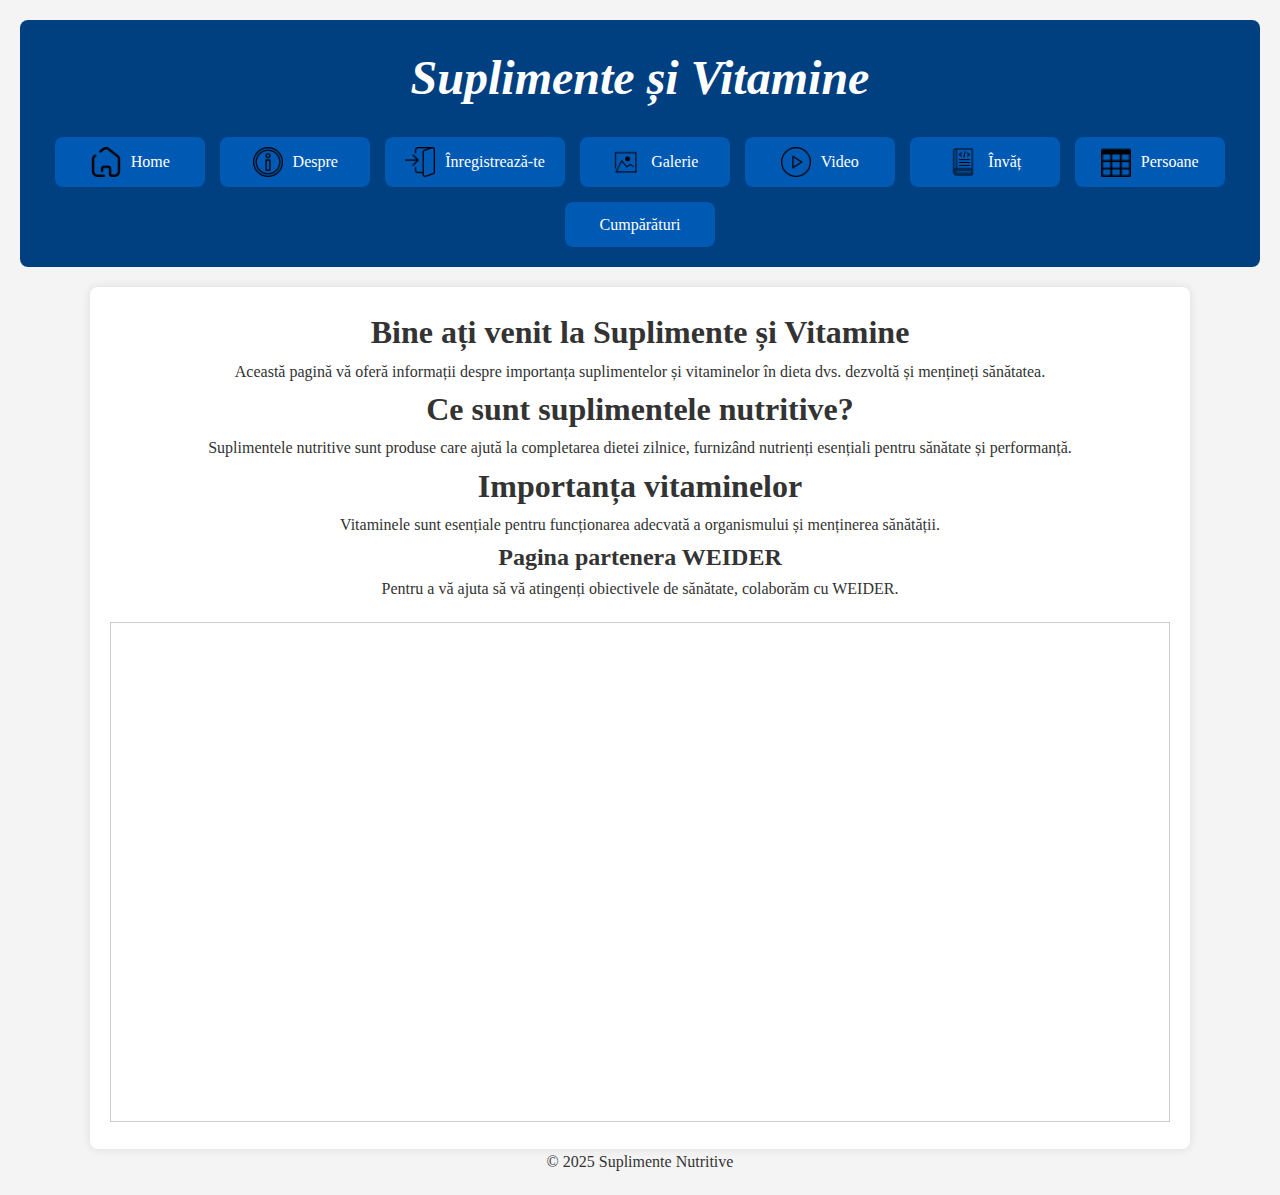
<file: continut/index.html>
<!DOCTYPE html>
<html lang="ro">
<head>
    <meta charset="UTF-8">
    <meta name="viewport" content="width=device-width, initial-scale=1.0">
    <!-- face pagina responsive pe dispozitive mobile -->
    <title>Suplimente și Vitamine</title>
    <link rel="stylesheet" href="css/stil.css">
    <script src="js/script.js" defer></script>
      <script>
        function schimbaContinut(resursa, jsFisier, jsFunctie) {
    var xhttp = new XMLHttpRequest();
    xhttp.onreadystatechange = function() {
        if (this.readyState == 4 && this.status == 200) {
            document.getElementById("continut").innerHTML = this.responseText;
            
            if (jsFisier) {
                var elementScript = document.createElement('script');
                elementScript.onload = function() {
                    console.log("hello");
                    if (jsFunctie) {
                        window[jsFunctie]();
                    }
                };
                elementScript.src = jsFisier;
                document.head.appendChild(elementScript);
            } else {
                if (jsFunctie) {
                    window[jsFunctie]();
                }
            }
        }
    };
    xhttp.open("GET", resursa + ".html", true);
    xhttp.send();
}
    </script>
</head>
<body onload="schimbaContinut('acasa')">
    <header>
        <h1><b><i>Suplimente și Vitamine</i></b></h1>
        <div class="button-container">
            <a class="button" onclick="schimbaContinut('acasa')">
                <img src="images/home-agreement.png" alt="Home" width="30" height="30">
                <span>Home</span>
            </a>
            <a class="button" onclick="schimbaContinut('despre')">
                <img src="images/inf.png" alt="Home" width="30" height="30">
                <span>Despre</span>
            </a>
            <a class="button" onclick="schimbaContinut('inregistreaza','js/script.js','inregistreazaUtilizator')">
                <img src="images/log-in.png" alt="Înregistrează-te acum" width="30" height="30">
                <span>Înregistrează-te</span>
            </a>
            <a class="button" onclick="schimbaContinut('desen')">
                <img src="images/galery.png" alt="Galerie Animata" width="30" height="30">
                <span>Galerie</span>
            </a>
            <a class="button" onclick="schimbaContinut('video')">
                <img src="images/play-button.png" alt="Video suplimente" width="30" height="30">
                <span>Video</span>
            </a>
            <a class="button" onclick="schimbaContinut('invat', '', 'initInvata')">
                <img src="images/book.png" alt="Învăț" width="30" height="30">
                <span>Învăț</span>
            </a>
            <a class="button" onclick="schimbaContinut('persoane', 'js/persoane.js', 'incarcaPersoane')">
                <img src="images/table.png" alt="Persoane" width="30" height="30">
                <span>Persoane</span>
            </a>
            <a class="button" onclick="schimbaContinut('cumparaturi', 'js/cumparaturi.js', 'initCumparaturi')">
                <span>Cumpărături</span>
            </a>
        </div>
    </header>
    <main id="continut">
    </main>
    <footer>
        <p>&copy; 2025 Suplimente Nutritive</p>
    </footer>

  
</body>
</html>
</file>
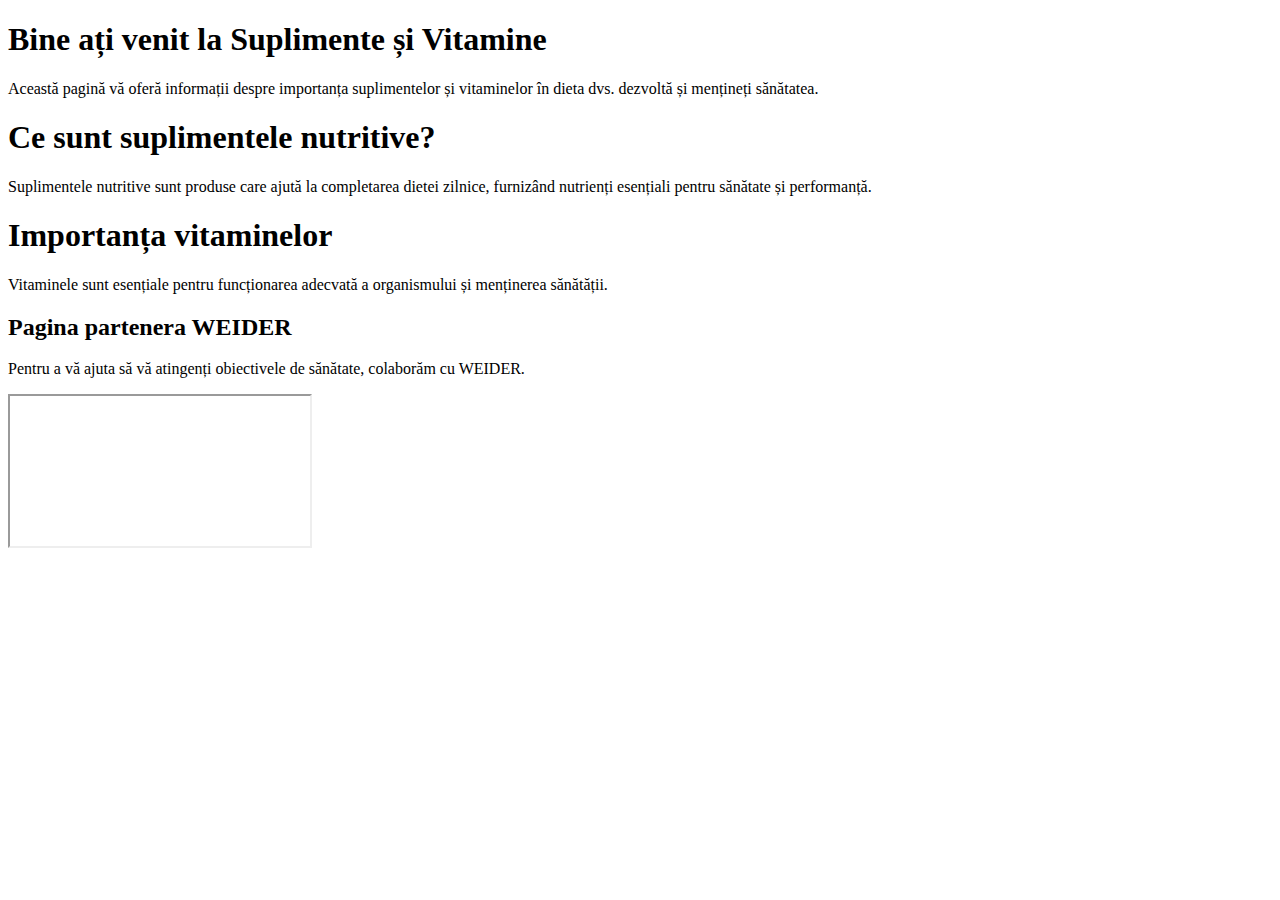
<file: continut/acasa.html>
<!DOCTYPE html>
<html lang="en">
<head>
    <meta charset="UTF-8">
    <meta name="viewport" content="width=device-width, initial-scale=1.0">
    <title>Document</title>
</head>
<body>
    <div class="container">
        <section id="showcase">
            <h1>Bine ați venit la Suplimente și Vitamine</h1>
            <p>Această pagină vă oferă informații despre importanța suplimentelor și vitaminelor în dieta dvs. dezvoltă și mențineți sănătatea.</p>
        </section>
    
        <section id="main">
            <h1>Ce sunt suplimentele nutritive?</h1>
            <p>Suplimentele nutritive sunt produse care ajută la completarea dietei zilnice, furnizând nutrienți esențiali pentru sănătate și performanță.</p>
            <h1>Importanța vitaminelor</h1>
            <p>Vitaminele sunt esențiale pentru funcționarea adecvată a organismului și menținerea sănătății.</p>
        </section>
        
        <section id="sidebar">
            <h2>Pagina partenera WEIDER</h2>
            <p>Pentru a vă ajuta să vă atingenți obiectivele de sănătate, colaborăm cu WEIDER.</p>
            <iframe src="https://www.weider.ro/" ></iframe>    </section>
    </div>
    
</body>
</html>
</file>
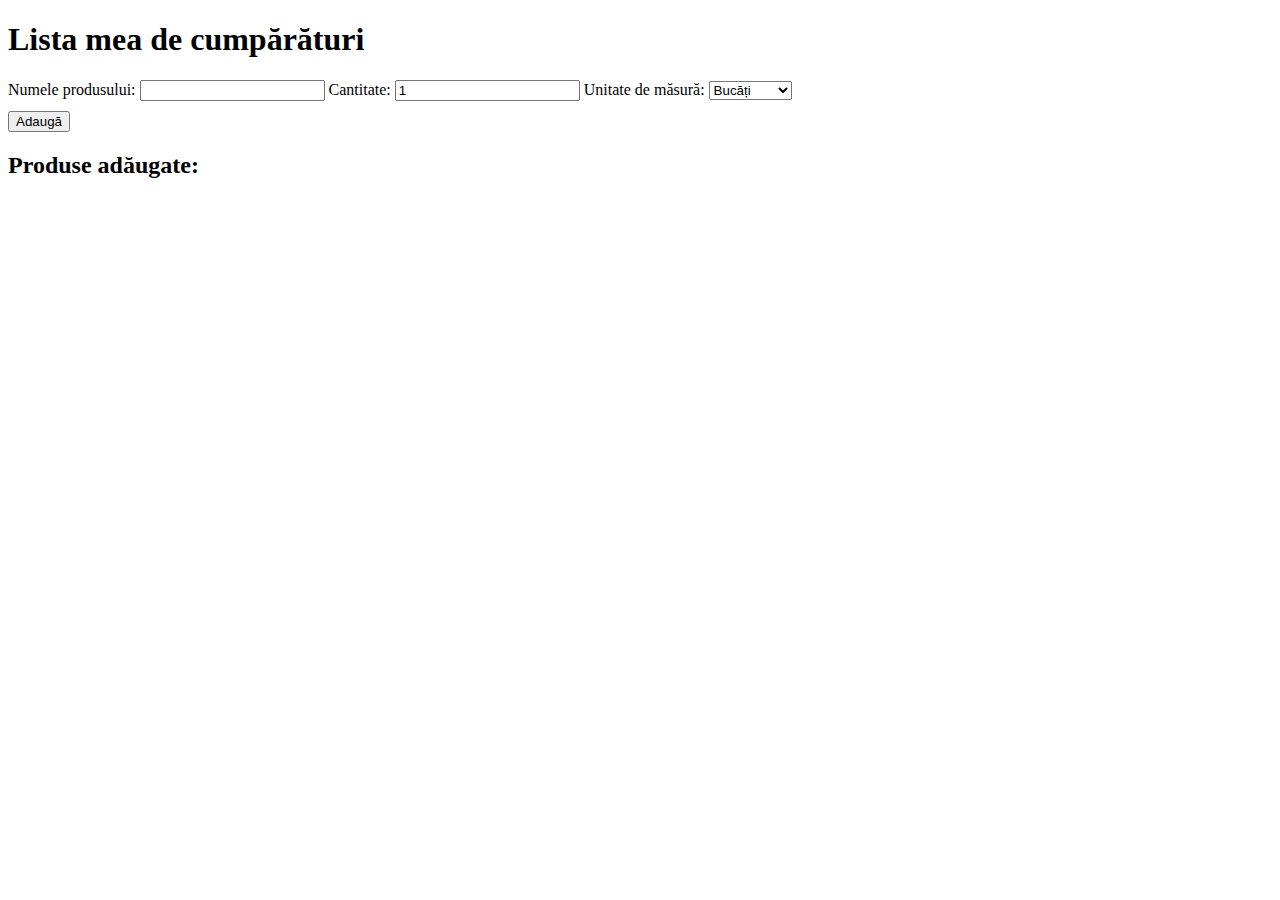
<file: continut/cumparaturi.html>
<!DOCTYPE html>
<html lang="ro">
<head>
    <meta charset="UTF-8">
    <meta name="viewport" content="width=device-width, initial-scale=1.0">
    <title>Lista de Cumpărături</title>
    <style>
        .container {
            margin: 20px 0;
        }
        .form-group {
            margin-bottom: 10px;
        }
        #lista-produse li {
            margin: 8px 0;
            padding: 5px;
            border-bottom: 1px solid #eee;
        }
        .sterge-produs {
            margin-left: 10px;
            padding: 2px 5px;
            background-color: #ff6b6b;
            color: white;
            border: none;
            cursor: pointer;
        }
    </style>
</head>
<body>
    <h1>Lista mea de cumpărături</h1>
    
    <div class="container">
        <form id="formular-produs" onsubmit="return false;">
            <div class="form-group">
                <label for="nume">Numele produsului:</label>
                <input type="text" id="nume" name="nume" required>
            
                
                <label for="cantitate">Cantitate:</label>
                <input type="number" id="cantitate" name="cantitate" min="1" value="1" required>
            
                
                <label for="unitate">Unitate de măsură:</label>
                <select id="unitate" name="unitate">
                    <option value="buc">Bucăți</option>
                    <option value="kg">Kilograme</option>
                    <option value="l">Litri</option>
                    <option value="g">Grame</option>
                </select>
            </div>
            
            <button type="button" id="adauga" onclick="handleSubmit(event)">Adaugă</button>
        </form>
    </div>
    
    <div class="container">
        <h2>Produse adăugate:</h2>
        <ul id="lista-produse"></ul>
    </div>

</body>
</html>
</file>
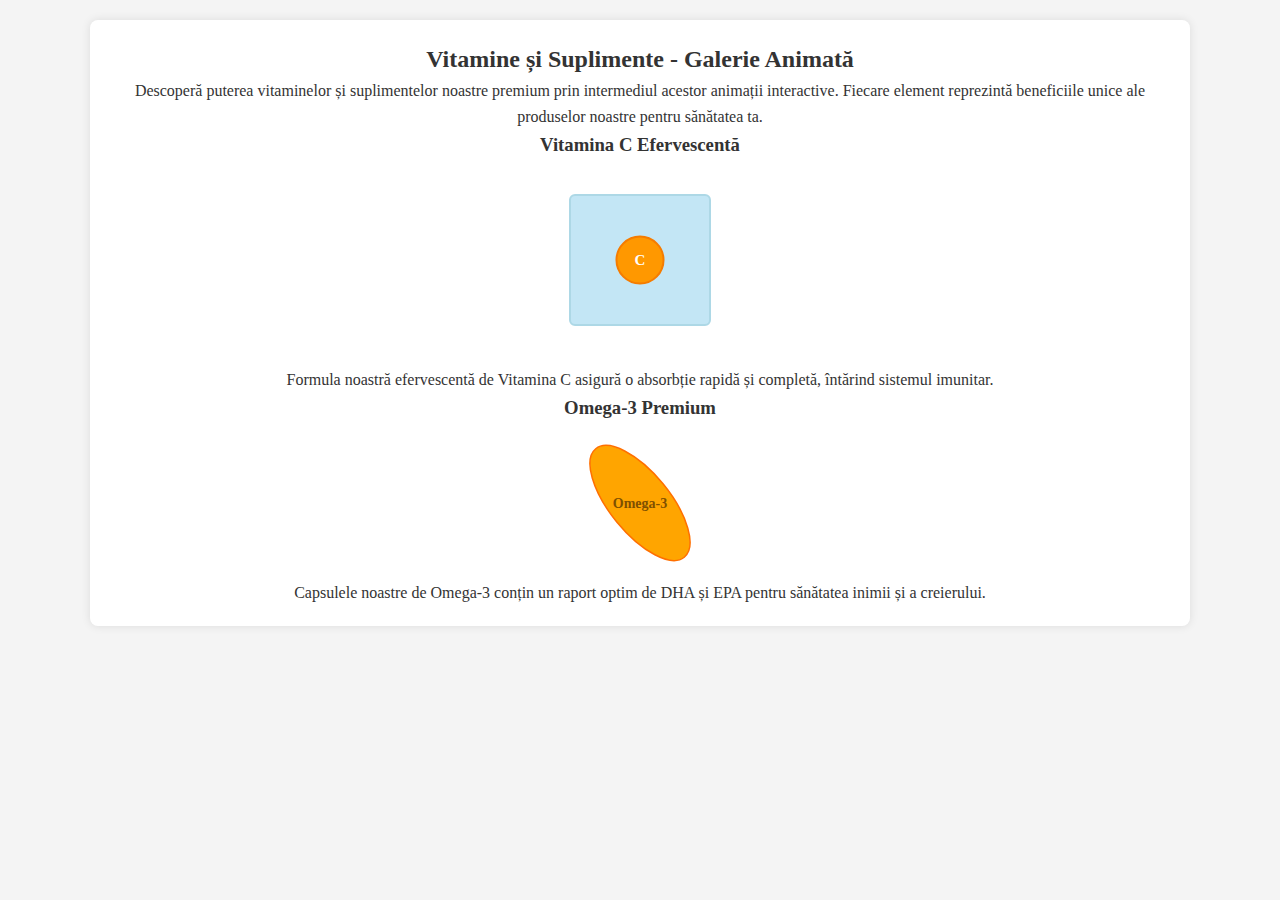
<file: continut/desen.html>
<!DOCTYPE html>
<html lang="ro">
<head>
    <meta charset="UTF-8">
    <meta name="viewport" content="width=device-width, initial-scale=1.0">
    <title>Vitamine și Suplimente - Galerie Animată</title>
    <link rel="stylesheet" href="css/stil.css">
</head>
<body>
    
    <div class="container">
        <h2>Vitamine și Suplimente - Galerie Animată</h2>
        <p>Descoperă puterea vitaminelor și suplimentelor noastre premium prin intermediul acestor animații interactive. Fiecare element reprezintă beneficiile unice ale produselor noastre pentru sănătatea ta.</p>
        
        <div class="svg-gallery">
            <div class="svg-item">
                <h3 class="svg-title">Vitamina C Efervescentă</h3>
                <div class="svg-container">
                    <svg width="280" height="200" xmlns="http://www.w3.org/2000/svg">

                        <rect x="70" y="35" width="140" height="130" rx="5" ry="5" fill="skyblue" fill-opacity="50%" stroke="lightblue" stroke-width="2" />
                        <circle cx="140" cy="100" r="20" fill="#ff9800" stroke="#f57c00" stroke-width="2">
                            <animate attributeName="r" values="20;25;20" dur="2s" repeatCount="indefinite" />
                        </circle>
                        <text x="140" y="105" text-anchor="middle" fill="white" font-size="15" font-weight="bold">C</text>
                    </svg>
                </div>
                <p class="description">Formula noastră efervescentă de Vitamina C asigură o absorbție rapidă și completă, întărind sistemul imunitar.</p>
            </div>
            
            
            <div class="svg-item">
                <h3 class="svg-title">Omega-3 Premium</h3>
                <div class="svg-container">
                    <svg width="280" height="150" xmlns="http://www.w3.org/2000/svg">
                        <ellipse cx="140" cy="80" rx="70" ry="30" fill="orange" stroke="#ff6f00" stroke-width="1.5">
                            <animateTransform attributeName="transform" begin="0s" dur="5s" type="rotate" from="0 140 80" to="360 140 80" repeatCount="indefinite" />
                        </ellipse>
                        <text x="140" y="85" text-anchor="middle" fill="#7f5000" font-size="14" font-weight="bold">Omega-3</text>
                    </svg>
                </div>
                <p class="description">Capsulele noastre de Omega-3 conțin un raport optim de DHA și EPA pentru sănătatea inimii și a creierului.</p>
            </div>
</file>
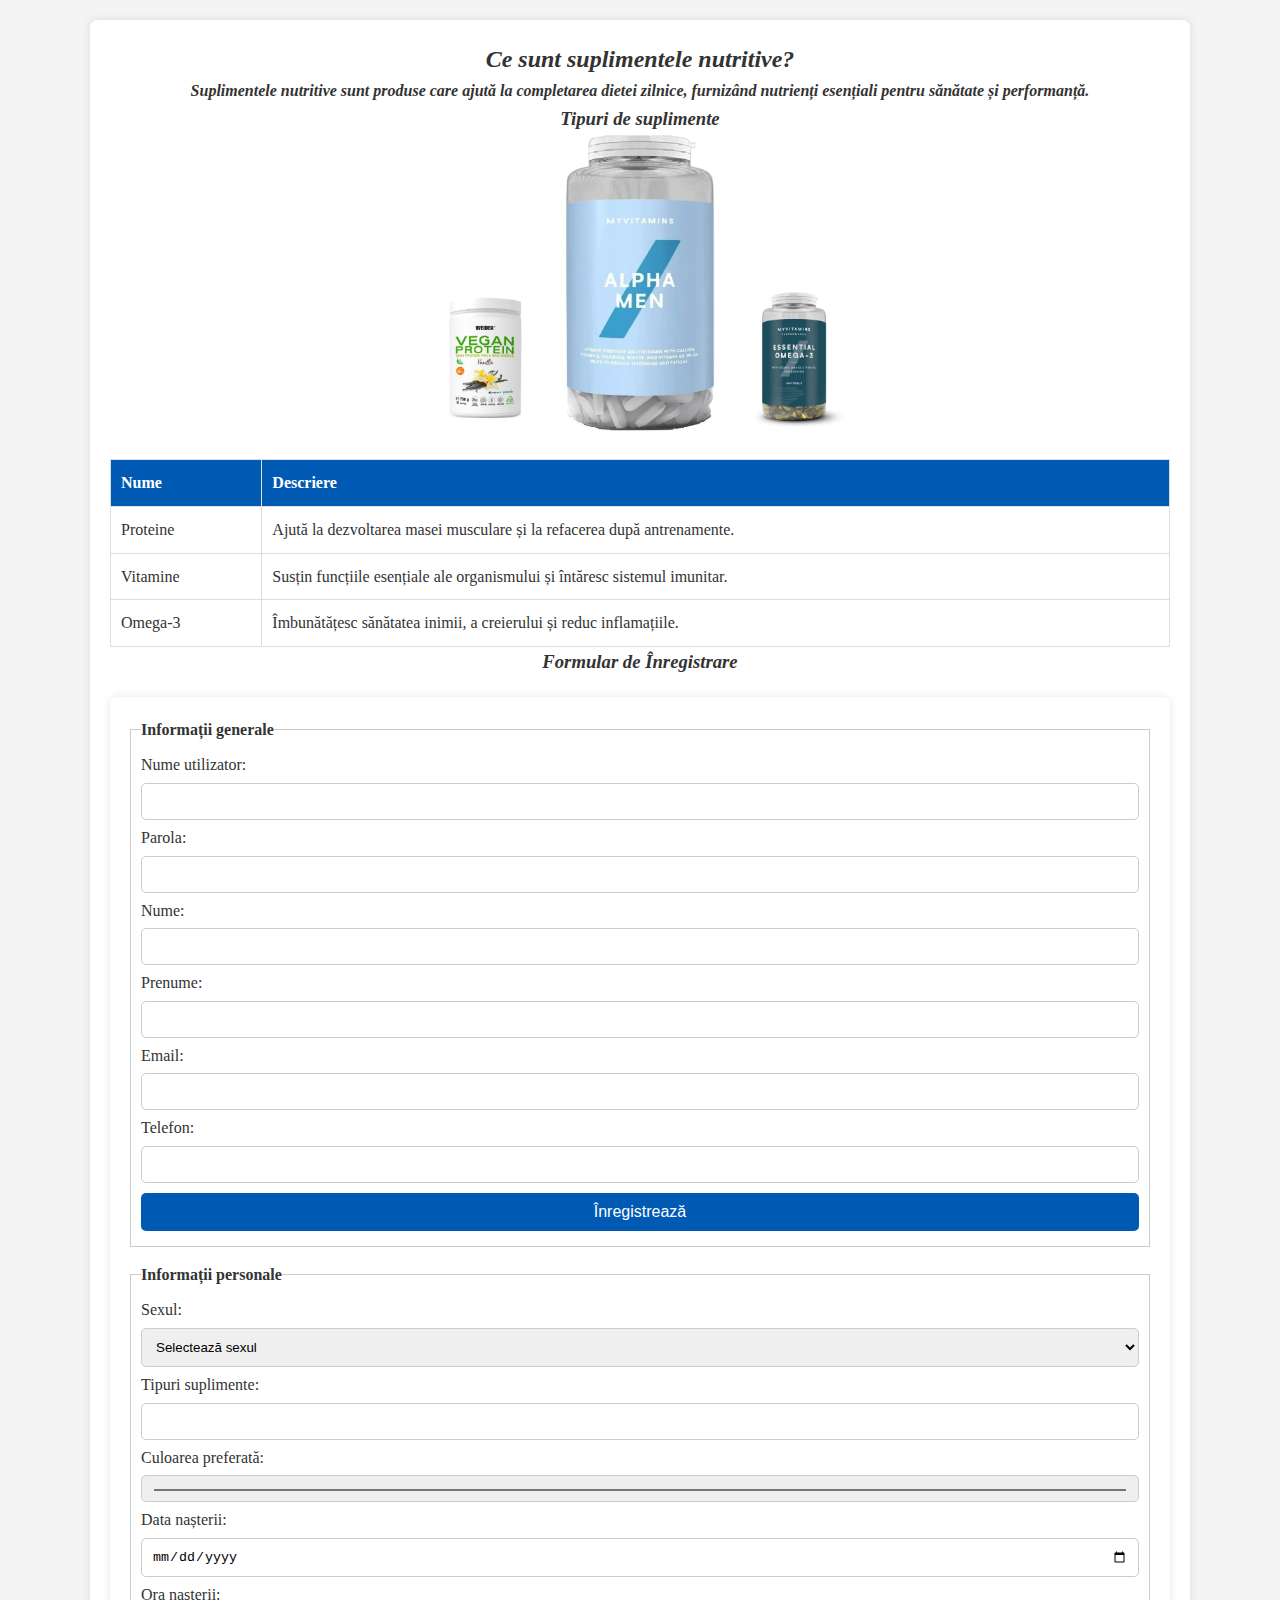
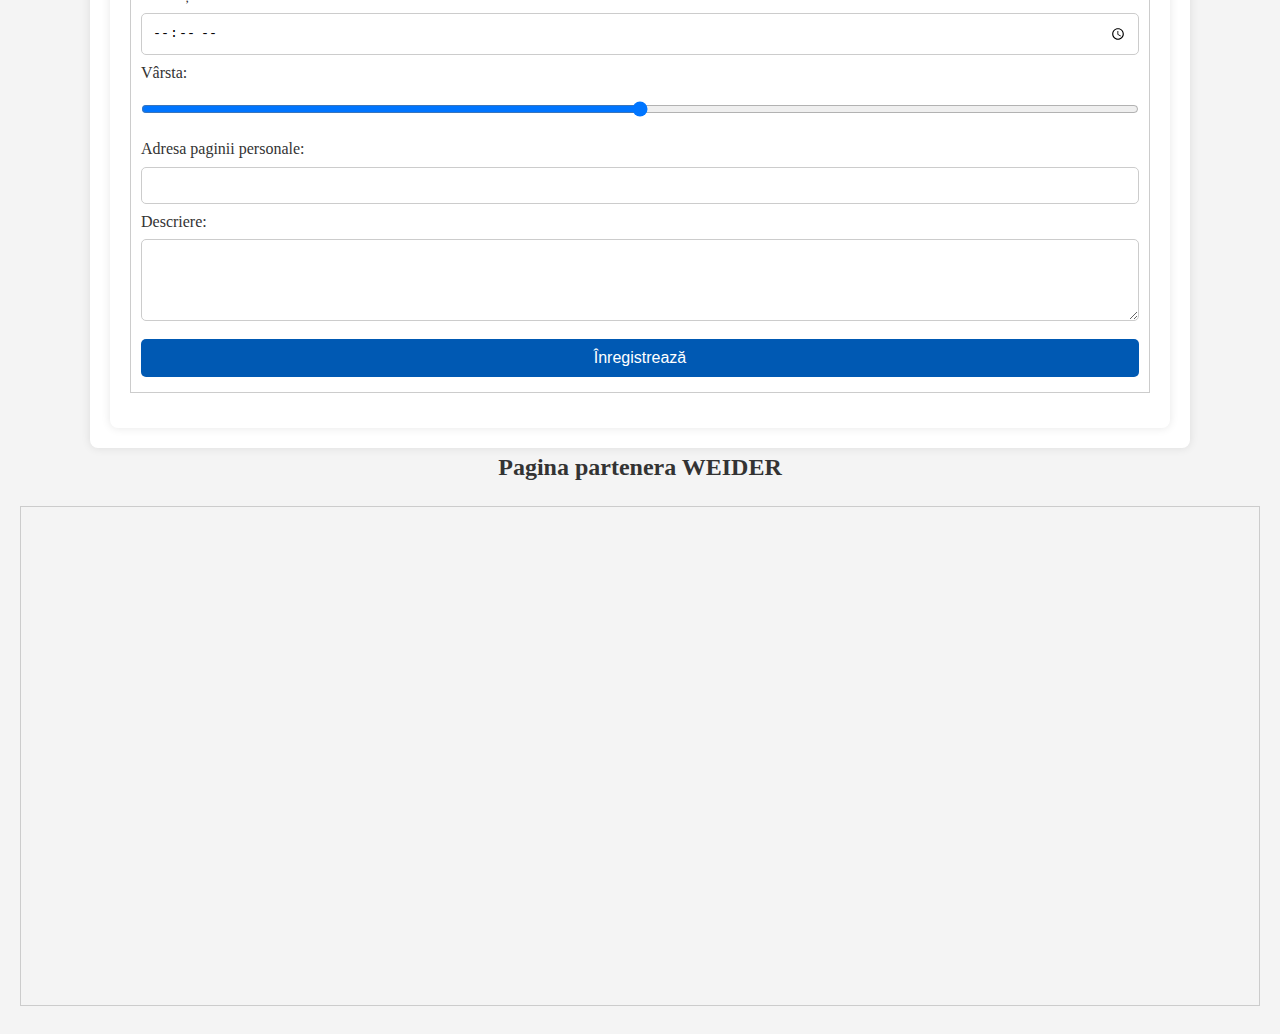
<file: continut/despre.html>
<!DOCTYPE html>
<html lang="ro">
<head>
    <meta charset="UTF-8">
    <meta name="viewport" content="width=device-width, initial-scale=1.0">
    <title>Suplimente Nutritive</title>
    <link rel="stylesheet" href="css/stil.css">
</head>
<body>
   
    <div class="container">
        <h2><b><i>Ce sunt suplimentele nutritive?</i></b></h2>
        <p><b><i>Suplimentele nutritive sunt produse care ajută la completarea dietei zilnice, furnizând nutrienți esențiali pentru sănătate și performanță.</i></b></p>
        
        <h3 id="tipuri-de-suplimente"><b><i>Tipuri de suplimente</i></b></h3>
        <img src="images/proteina.webp" alt="Proteine" width="150">
        <img src="images/multi_vit.webp" alt="Vitamine" width="150">
        <img src="images/omega-3.webp" alt="Omega-3" width="150">
        
        <table >
            <tr>
                <th>Nume</th>
                <th>Descriere</th>
            </tr>
            <tr>
                <td>Proteine</td>
                <td>Ajută la dezvoltarea masei musculare și la refacerea după antrenamente.</td>
            </tr>
            <tr>
                <td>Vitamine</td>
                <td>Susțin funcțiile esențiale ale organismului și întăresc sistemul imunitar.</td>
            </tr>
            <tr>
                <td>Omega-3</td>
                <td>Îmbunătățesc sănătatea inimii, a creierului și reduc inflamațiile.</td>
            </tr>
        </table>
        
        <h3 id="Informații-generale"><b><i>Formular de Înregistrare</i></b></h3>
        <form>
            <fieldset>
                <legend>Informații generale</legend>
                <label for="username">Nume utilizator:</label>
                <input type="text" id="username" name="username" required><br>
                <label for="parola">Parola:</label>
                <input type="password" id="parola" name="parola" required><br>
                <label for="nume">Nume:</label>
                <input type="text" id="nume" name="nume" required><br>
                <label for="prenume">Prenume:</label>
                <input type="text" id="prenume" name="prenume" required><br>
                <label for="email">Email:</label>
                <input type="email" id="email" name="email" required><br>
                <label for="telefon">Telefon:</label>
                <input type="tel" id="telefon" name="telefon" required><br>
                <input type="submit" value="Înregistrează" formnovalidate>
            </fieldset>
            
            <fieldset>
                <legend>Informații personale</legend>
                <label for="sex">Sexul:</label>
                <select id="sex" name="sex" required>
                    <option value="" disabled selected>Selectează sexul</option>
                    <option value="masculin">Masculin</option>
                    <option value="feminin">Feminin</option>
                </select><br>
                
                <label for="suplimente">Tipuri suplimente:</label>
                <input list="option" id="suplimente" name="suplimente" required>
                <datalist id="option">
                    <option value="Proteina">
                    <option value="Vitamine">
                    <option value="Omega-3">
                    <option value="Apa cu electrolizi">
                </datalist><br>
                
                <label for="culoare">Culoarea preferată:</label>
                <input type="color" id="culoare" name="culoare"><br> 
                
                <label for="data_nasterii">Data nașterii:</label>
                <input type="date" id="data_nasterii" name="data_nasterii" required><br>
                
                <label for="ora_nasterii">Ora nașterii:</label>
                <input type="time" id="ora_nasterii" name="ora_nasterii" required><br>
                
                <label for="varsta">Vârsta:</label>
                <input type="range" id="varsta" name="varsta" min="0" max="100"><br> 
                
                <label for="url">Adresa paginii personale:</label>
                <input type="url" id="url" name="url" required><br>
                
                <label for="descriere">Descriere:</label><br>
                <textarea id="descriere" name="descriere" rows="4" cols="50" required></textarea><br>
                <input type="submit" value="Înregistrează" formnovalidate>
            </fieldset>
        </form>
    </div>
    <div>
    <h2>Pagina partenera WEIDER </h2>

        <iframe src="https://www.weider.ro/" ></iframe>
    </div>
    
</body>
</html>
</file>
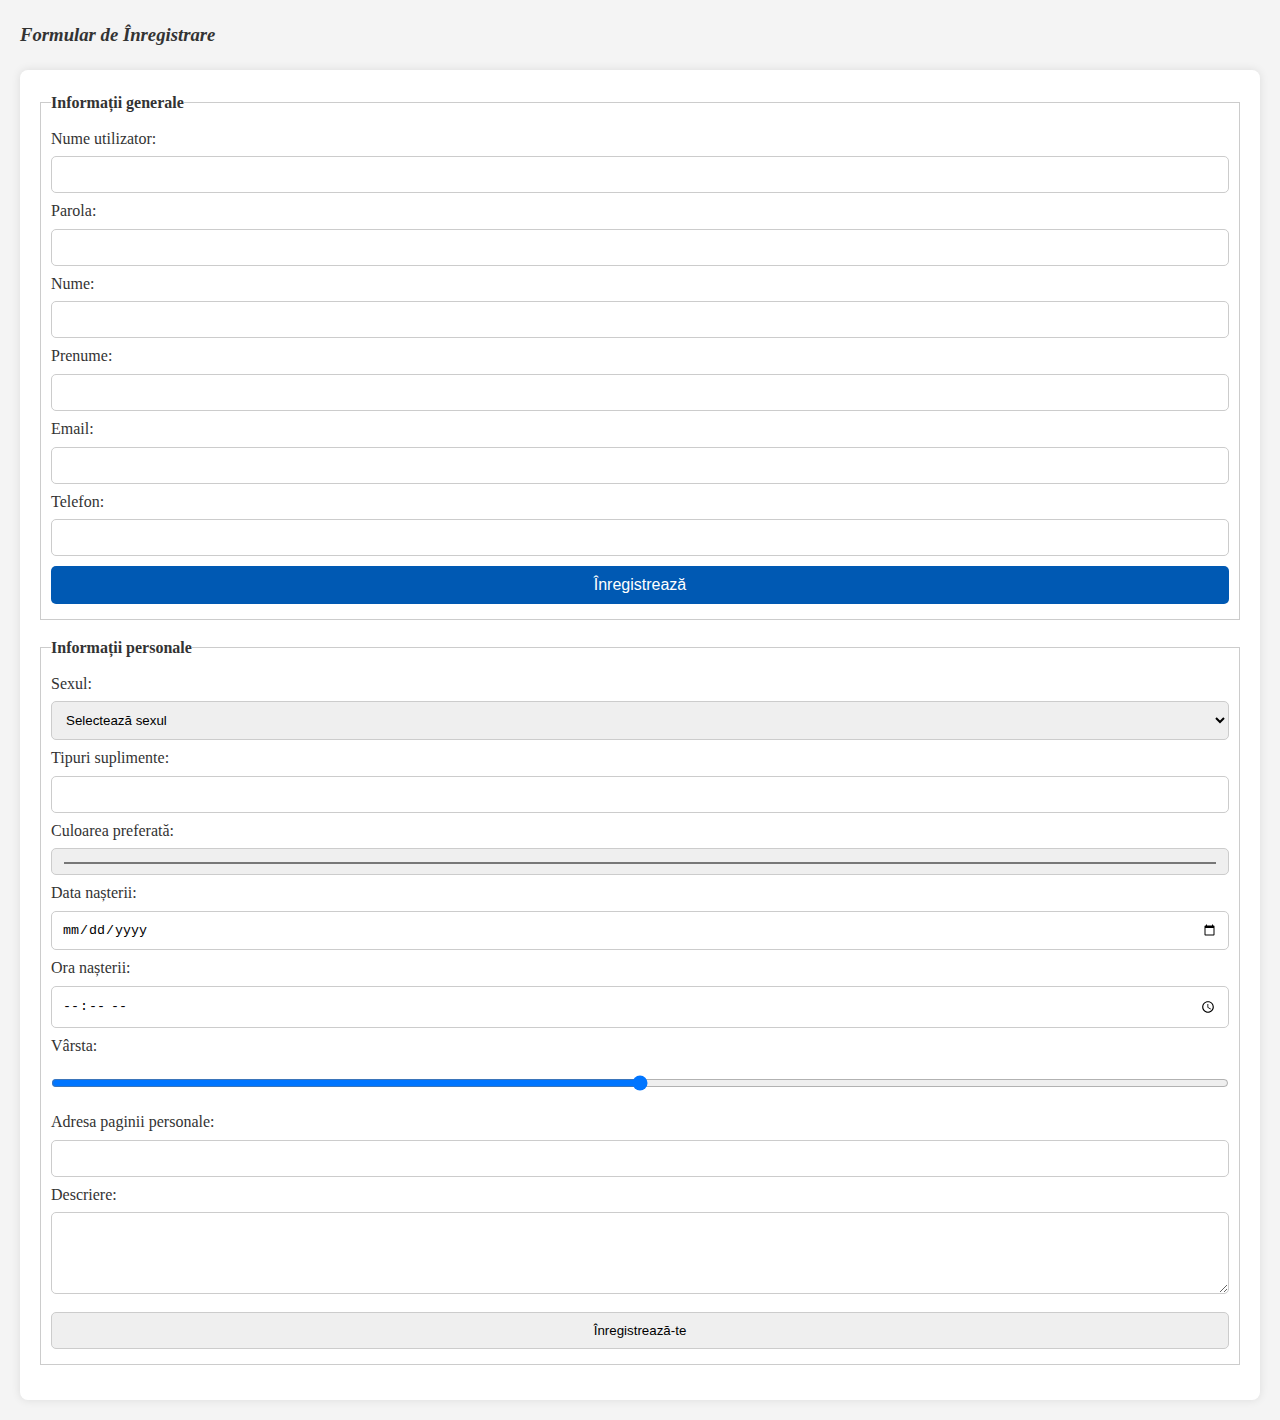
<file: continut/inregistreaza.html>
<!DOCTYPE html>
<html lang="en">
<head>
    <meta charset="UTF-8">
    <meta name="viewport" content="width=device-width, initial-scale=1.0">
    <title>Document</title>
    <link rel="stylesheet" href="css/stil.css">
</head>
<body>
    <h3 id="Informații-generale"><b><i>Formular de Înregistrare</i></b></h3>
    <form>
        <fieldset>
            <legend>Informații generale</legend>
            <label for="username">Nume utilizator:</label>
            <input type="text" id="username" name="username" required><br>
            <label for="parola">Parola:</label>
            <input type="password" id="parola" name="parola" required><br>
            <label for="nume">Nume:</label>
            <input type="text" id="nume" name="nume" required><br>
            <label for="prenume">Prenume:</label>
            <input type="text" id="prenume" name="prenume" required><br>
            <label for="email">Email:</label>
            <input type="email" id="email" name="email" required><br>
            <label for="telefon">Telefon:</label>
            <input type="tel" id="telefon" name="telefon" required><br>
            <input type="submit" value="Înregistrează" formnovalidate>
        </fieldset>
        
        <fieldset>
            <legend>Informații personale</legend>
            <label for="sex">Sexul:</label>
            <select id="sex" name="sex" required>
                <option value="" disabled selected>Selectează sexul</option>
                <option value="masculin">Masculin</option>
                <option value="feminin">Feminin</option>
            </select><br>
            
            <label for="suplimente">Tipuri suplimente:</label>
            <input list="option" id="suplimente" name="suplimente" required>
            <datalist id="option">
                <option value="Proteina">
                <option value="Vitamine">
                <option value="Omega-3">
                <option value="Apa cu electrolizi">
            </datalist><br>
            
            <label for="culoare">Culoarea preferată:</label>
            <input type="color" id="culoare" name="culoare"><br> 
            
            <label for="data_nasterii">Data nașterii:</label>
            <input type="date" id="data_nasterii" name="data_nasterii" required><br>
            
            <label for="ora_nasterii">Ora nașterii:</label>
            <input type="time" id="ora_nasterii" name="ora_nasterii" required><br>
            
            <label for="varsta">Vârsta:</label>
            <input type="range" id="varsta" name="varsta" min="0" max="100"><br> 
            
            <label for="url">Adresa paginii personale:</label>
            <input type="url" id="url" name="url" required><br>
            
            <label for="descriere">Descriere:</label><br>
            <textarea id="descriere" name="descriere" rows="4" cols="50" required></textarea><br>
            <input type="button" value="Înregistrează-te" onclick="inregistreazaUtilizator(); return false">
        </fieldset>
    </form>
</body>
</html>
</file>
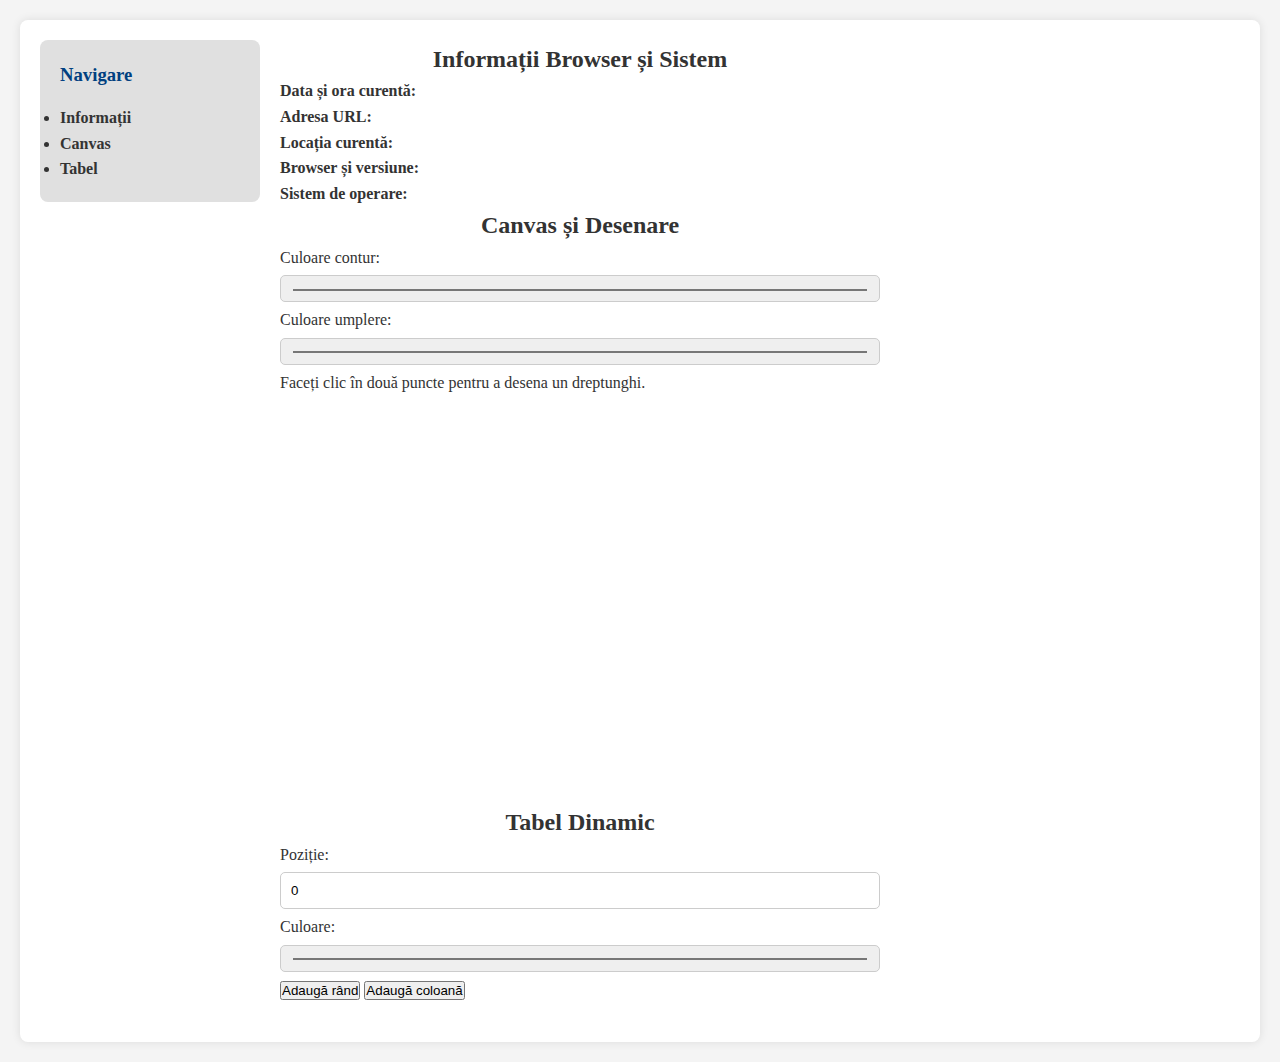
<file: continut/invat.html>
<!DOCTYPE html>
<html lang="ro">
<head>
    <meta charset="UTF-8">
    <meta name="viewport" content="width=device-width, initial-scale=1.0">
    <title>Bine ați venit la secțiunea Învăț</title>
    <link rel="stylesheet" href="css/stil.css">
</head>
<body>
    <div class="container-lateral">
        <aside class="sidebar">
            <h3>Navigare</h3>
            <ul>
                <li><a href="#sectiunea1">Informații</a></li>
                <li><a href="#sectiunea2">Canvas</a></li>
                <li><a href="#sectiunea3">Tabel</a></li>
            </ul>
        </aside>

        <main>
            <section id="sectiunea1">
                <h2>Informații Browser și Sistem</h2>
                <div class="info-container">
                    <p><strong>Data și ora curentă:</strong> <span id="data-ora"></span></p>
                    <p><strong>Adresa URL:</strong> <span id="url"></span></p>
                    <p><strong>Locația curentă:</strong> <span id="locatie"></span></p>
                    <p><strong>Browser și versiune:</strong> <span id="browser"></span></p>
                    <p><strong>Sistem de operare:</strong> <span id="sistem"></span></p>
                </div>
            </section>
            
            <section id="sectiunea2">
                <h2>Canvas și Desenare</h2>
                <div class="canvas-container">
                    <div class="controls">
                        <label for="culoare-contur">Culoare contur:</label>
                        <input type="color" id="culoare-contur" value="#000000">
                        
                        <label for="culoare-umplere">Culoare umplere:</label>
                        <input type="color" id="culoare-umplere" value="#0000FF">
                    </div>
                    
                    <p class="instructiuni">Faceți clic în două puncte pentru a desena un dreptunghi.</p>
                    
                    <canvas id="canvas-desen" width="600" height="400"></canvas>
                </div>
            </section>
            
            <section id="sectiunea3">
                <h2>Tabel Dinamic</h2>
                <div class="tabel-container">
                    <div class="controls">
                        <label for="pozitie">Poziție:</label>
                        <input type="number" id="pozitie" min="0" value="0">
                        
                        <label for="culoare-tabel">Culoare:</label>
                        <input type="color" id="culoare-tabel" value="#0000FF">
                        
                        <button id="adauga-rand">Adaugă rând</button>
                        <button id="adauga-coloana">Adaugă coloană</button>
                    </div>
                    
                    <table id="tabel-dinamic"></table>
                </div>
            </section>
        </main>
    </div>
  
</body>
</html>
</file>
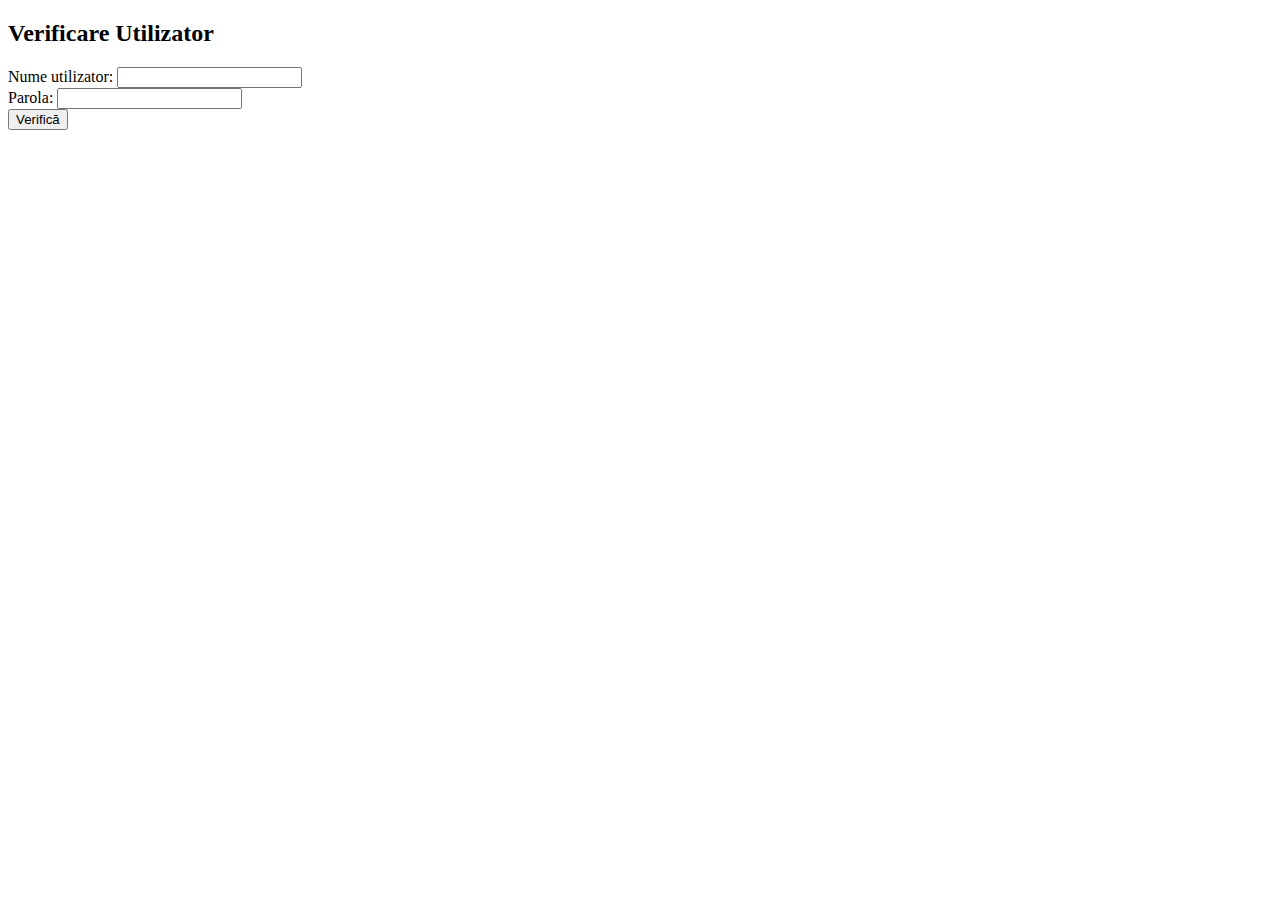
<file: continut/verifica.html>
<!DOCTYPE html>
<html lang="en">
<head>
    <meta charset="UTF-8">
    <meta name="viewport" content="width=device-width, initial-scale=1.0">
    <title>Verificare Utilizator</title>
    
</head>
<body>
    <h2>Verificare Utilizator</h2>
    <div class="form-group">
        <label for="username">Nume utilizator:</label>
        <input type="text" id="username" required>
    </div>
    <div class="form-group">
        <label for="password">Parola:</label>
        <input type="password" id="password" required>
    </div>
    <button onclick="verificaUtilizator()">Verifică</button>
    <div id="rezultat"></div>

    <script>
                function verificaUtilizator() {
            const username = document.getElementById('username').value;
            const password = document.getElementById('password').value;
            const rezultat = document.getElementById('rezultat');
            
            if (!username || !password) {
                rezultat.textContent = "Vă rugăm să completați ambele câmpuri.";
                rezultat.className = "error";
                return;
            }

            // Make AJAX request to get users data from the correct location
            const xhr = new XMLHttpRequest();
            xhr.open('GET', 'continut/resurse/utilizatori.json', true);
            
            xhr.onload = function() {
                if (this.status === 200) {
                    try {
                        const users = JSON.parse(this.responseText);
                        const foundUser = users.find(user => 
                            user.utilizator === username && user.parola === password
                        );
                        
                        if (foundUser) {
                            rezultat.textContent = "Autentificare reușită!";
                            rezultat.className = "success";
                        } else {
                            rezultat.textContent = "Nume utilizator sau parolă incorectă.";
                            rezultat.className = "error";
                        }
                    } catch (e) {
                        rezultat.textContent = "Eroare la procesarea datelor.";
                        rezultat.className = "error";
                    }
                } else {
                    rezultat.textContent = "Eroare la încărcarea datelor.";
                    rezultat.className = "error";
                }
            };
            
            xhr.onerror = function() {
                rezultat.textContent = "Eroare de rețea.";
                rezultat.className = "error";
            };
            
            xhr.send();
        }

    </script>
</body>
</html>
</file>
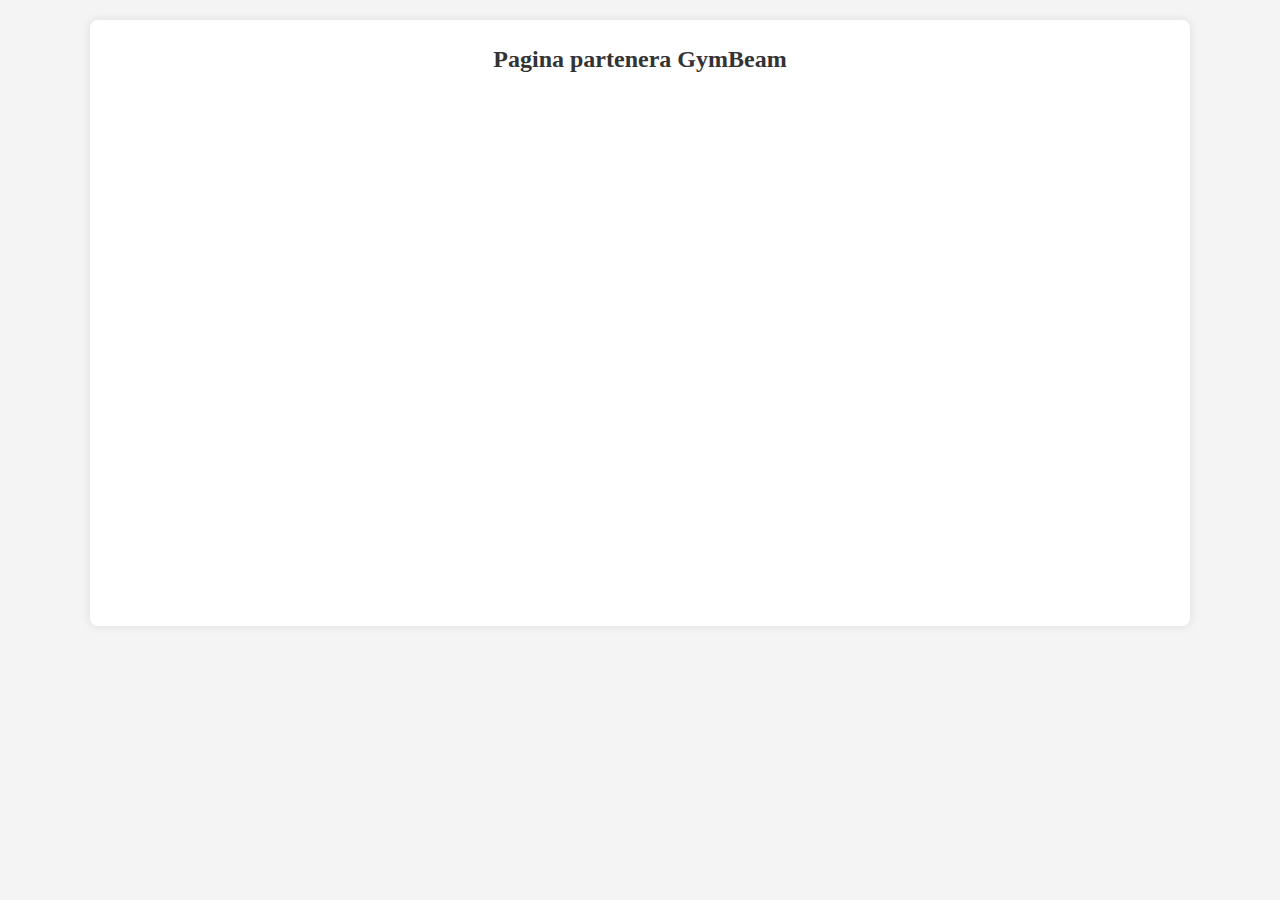
<file: continut/video.html>
<!DOCTYPE html>
<html lang="en">
<head>
    <meta charset="UTF-8">
    <meta name="viewport" content="width=device-width, initial-scale=1.0">
    <title>Pagina Video - GymBeam</title>
    <link rel="stylesheet" href="css/stil.css">
</head>

<body>
    <div class="container">
        <h2>Pagina partenera GymBeam</h2>

        <div class="video-gallery">
            <div class="video-item large">
                <iframe 
                    src="https://www.youtube.com/embed/bnkq3ivqXSg" 
                    title="Cum îți verifici DEFICIENTELE de vitamine și minerale acasă!" 
                    allowfullscreen>
                </iframe>
            </div>
            <div class="video-item small">
                <iframe 
                src="https://www.youtube.com/embed/bnkq3ivqXSg" 
                title="Video 2" 
                    allowfullscreen>
                </iframe>
            </div>
            <div class="video-item medium">
                <iframe 
                src="https://www.youtube.com/embed/bnkq3ivqXSg" 
                title="Video 3" 
                    allowfullscreen>
                </iframe>
            </div>
        </div>
    </div>
</body>
</html>
</file>
<file: continut/css/stil.css>
* {
    margin: 0;
    padding: 0;
    box-sizing: border-box;
}
body {  
    font-family: 'Times New Roman', Times, serif;
    background-color: #f4f4f4;
    color: #333;
    line-height: 1.6;
    padding: 20px;
}

.container {
    max-width: 1100px;
    margin: auto;
    background: white;
    padding: 20px;
    border-radius: 8px;
    box-shadow: 0px 0px 10px rgba(0, 0, 0, 0.1);
    text-align: center;
    
}

/* Stilizare antet */
header {
    background: #004080;
    color: white;
    padding: 20px 0;
    text-align: center;
    font-size: 24px;
    margin-bottom: 20px;
    border-radius: 8px;
}

/* Meniu de navigare */
nav {
    display: flex;
    justify-content: center;
    background: #0059b3;
    padding: 15px 0;
}

nav a {
    color: white;
    text-decoration: none;
    padding: 10px 20px;
    font-size: 18px;
    
}

nav a:hover {
    background: #003366;
    border-radius: 5px;
}

iframe{
    width: 100%;
    height: 500px;
    border: 1px solid #ccc;
    margin-top: 20px;
}
h2{
    text-align: center;
}

/* Tabel stilizat */
table {
    width: 100%;
    border-collapse: collapse;
    margin-top: 20px;
    background: white;
    border: 1px solid #ddd;
}

table, th, td {
    border: 1px solid #ddd;
}

th, td {
    padding: 10px;
    text-align: left;
}

th {
    background: #0059b3;
    color: white;
}

/* Formular stilizat */
form {
    background: white;
    padding: 20px;
    border-radius: 8px;
    box-shadow: 0px 0px 10px rgba(0, 0, 0, 0.1);
    margin-top: 20px;
    text-align: left;
}

fieldset {
    margin-bottom: 15px;
    padding: 10px;
    border: 1px solid #ccc;
}

legend {
    font-weight: bold;
}

input, select, textarea {
    width: 100%;
    padding: 10px;
    margin: 5px 0;
    border: 1px solid #ccc;
    border-radius: 5px;
}

input[type="submit"] {
    background: #0059b3;
    color: white;
    cursor: pointer;
    font-size: 16px;
    padding: 10px;
    border: none;
}

input[type="submit"]:hover {
    background: #003366;
}

header .spacer {
    height: 20px;
}

/* Stilizare butoane sub titlu */
.button-container {
    display: flex;
    justify-content: center;
    gap: 15px;
    margin-top: 20px;
    flex-wrap: wrap;
}

.button {
    display: flex;
    align-items: center;
    justify-content: center;
    text-decoration: none;
    background: #0059b3;
    color: white;
    padding: 10px 20px;
    border-radius: 8px;
    font-size: 16px;
    min-width: 150px;
}

.button:hover {
    background: #003366;
}

.button img {
    margin-right: 10px;
    width: 30px;
    height: 30px;
}

footer{
    text-align:center;
}

/* */
.container-lateral {
    display: flex;
    gap: 20px;
    align-items: flex-start;
    margin: auto;
    background: white;
    padding: 20px;
    border-radius: 8px;
    box-shadow: 0px 0px 10px rgba(0, 0, 0, 0.1);
}

.sidebar {
    width: 220px;
    background-color: #e0e0e0;
    padding: 20px;
    border-radius: 8px;
    position: sticky;
    top: 20px;
}

.sidebar h3 {
    margin-bottom: 15px;
    color: #004080;
}


.sidebar ul li a {
    text-decoration: none;
    color: #333;
    font-weight: bold;
    margin-bottom: 10px;
}

.sidebar ul li a:hover {
    color: #0059b3;
}

.continut-principal {
    flex: 1;
}

/* VIDEO*/
.video-gallery {
    display: flex;
    flex-direction: unset;
    gap: 20px;
    justify-content: center;
}

.video-item {
    flex-grow: 1;
    box-sizing: border-box;
}

.video-item iframe {
    width: 100%;
    border: none;
}


.video-item.large {
    width: 60%; 
    height: 350px;
}

.video-item.medium {
    width: 45%; 
}

.video-item.small {
    width: 30%; 
    height: 200px;
}


@media (max-width: 1024px) {
    .video-item {
        width: 45%; 
    }
}


@media (max-width: 768px) {
    .video-gallery {
        flex-direction: column; 
        align-items: center;
    }

    .video-item {
        width: 90%; 
    }
}
</file>
